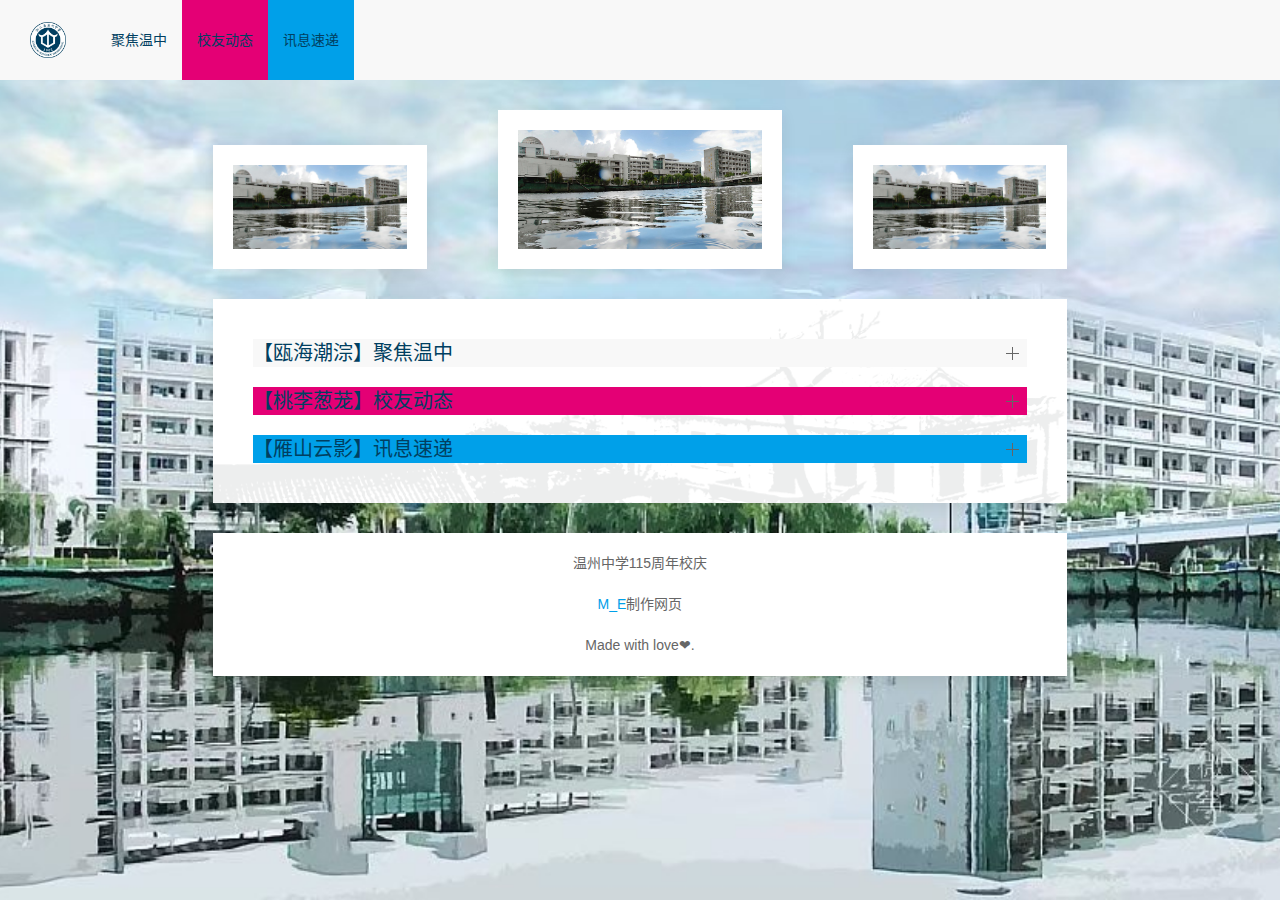
<file: index.html>
<!DOCTYPE html>
<html lang="zh-cn" class="uk-background-fixed uk-background-cover uk-background-center-center" style="background-image: url(img/bg.jpeg);">

<head>
    <meta name="viewport" content="width=device-width,height=device-height,inital-scale=1.0,maximum-scale=1.0,user-scalable=no;">
    <meta name="apple-mobile-web-app-capable" content="yes">
    <meta name="apple-mobile-web-app-status-bar-style" content="black">
    <meta name="format-detection" content="telephone=no">
    <meta http-equiv="Content-Type" content="text/html; charset=utf-8" />
    <title>百十五年铿锵之声</title>
    <link rel="stylesheet" href="css/uikit.min.css" />
    <script src="js/jquery-3.2.1.min.js"></script>
    <script src="js/uikit.min.js"></script>
    <script src="js/uikit-icons.min.js"></script>
    <link rel="icon" href="img/logo.ico" type="image/x-icon" />
    <link rel="shortcut icon" href="img/logo.ico">
</head>

<body>
    <nav class="uk-navbar-container" uk-navbar="dropbar: true; dropbar-mode: push">
        <div class="uk-navbar-left">
            <ul class="uk-navbar-nav">
                <li class="uk-navbar-item uk-logo">
                    <a href="index.html"><img src="img/logo.ico" alt="首页" height="36px" width="36px"></a>
                </li>
                <li class="uk-background-muted">
                    <a href="#">聚焦温中</a>
                    <div class="uk-navbar-dropdown uk-width-auto">
                        <ul class="uk-nav uk-navbar-dropdown-nav">
                            <li>
                                <a href="happy115/1.html">温中生日快乐</a>
                            </li>
                            <li>
                                <a href="happy115/2.html">记录115，回味115</a>
                            </li>
                            <li>
                                <a href="happy115/3.html">情连两岸，学艺交融</a>
                            </li>
                        </ul>
                    </div>
                </li>
                <li class="uk-background-secondary">
                    <a href="#">校友动态</a>
                    <div class="uk-navbar-dropdown uk-width-auto">
                        <ul class="uk-nav uk-navbar-dropdown-nav">
                            <li>
                                <a href="schoolmates/1.html">笔酣墨浓写春秋</a>
                            </li>
                            <li>
                                <a href="schoolmates/2.html">心系母校，助力发展</a>
                            </li>
                            <li>
                                <a href="schoolmates/3.html">俊采星驰，薪火相传</a>
                            </li>
                        </ul>
                    </div>
                </li>
                <li class="uk-background-primary">
                    <a href="#">讯息速递</a>
                    <div class="uk-navbar-dropdown uk-width-auto">
                        <ul class="uk-nav uk-navbar-dropdown-nav">
                            <li>
                                <a href="news/1.html">
                                    温州中学获“清华大学2017年优质生源中学”荣誉授牌
                                </a>
                            </li>
                            <li>
                                <a href="news/2.html">
                                    温州中学获“北京化工大学优质生涯基地”荣誉授牌
                                </a>
                            </li>
                            <li>
                                <a href="news/3.html">
                                    浙江省温州中学2017级新生入学典礼
                                </a>
                            </li>
                            <li>
                                <a href="news/4.html">
                                    浙江省温州中学2017学年开学典礼
                                </a>
                            </li>
                            <li>
                                <a href="news/5.html">
                                    “温州中学师生摄影作品展”亮相温州市首届摄影艺术节
                                </a>
                            </li>
                            <li>
                                <a href="https://mp.weixin.qq.com/s?__biz=MjM5ODgxMzc3Mg==&mid=2650240216&idx=1&sn=f5083e57b1702a6e7ebff2dd963eb045&chksm=bec6ddfb89b154ed09c43623e507d7e4a3ffdbcdbfd4a20f6328d1655107742808e320043bec&mpshare=1&scene=1&srcid=1009nbCKtv3S0Cq59uZ70tt7&pass_ticket=Y0FKvxLpg4vdPX7bmYtd03oP3%2FGZZHehKv%2F7Ceqy1GwpnGnPMgbxqGzeWYcgYFPm#rd">
                                    温州中学高二有3位学生因信息学竞赛成绩突出被北大预录取
                                </a>
                            </li>
                            <li>
                                <a href="https://mp.weixin.qq.com/s?__biz=MjM5ODgxMzc3Mg==&mid=2650240158&idx=1&sn=aae258d79e0acb827a74ca2508e3b60c&chksm=bec6ddbd89b154ab61de12554b5c23e50548caaebe380ab2bffa4584b90339b2ad8f56b61ce7&mpshare=1&scene=1&srcid=1009uaN7UBfsHQi7SMnmSBKW&pass_ticket=Y0FKvxLpg4vdPX7bmYtd03oP3%2FGZZHehKv%2F7Ceqy1GwpnGnPMgbxqGzeWYcgYFPm#rd">
                                    温州中学女篮首次赴台北交流 参加“海峡杯”两岸青年女子篮球锦标赛
                                </a>
                            </li>
                            <li>
                                <a href="https://mp.weixin.qq.com/s?__biz=MjM5ODgxMzc3Mg==&mid=2650240152&idx=1&sn=b7974888fd269bc237ffb7cadca5ec01&chksm=bec6ddbb89b154ad279cb81b26568bc40defd811270aef43ee4de8d8a9bd06b3913c3824f22a&mpshare=1&scene=1&srcid=1009C5XtfgJ0EM7Z1TWKIxzx&pass_ticket=Y0FKvxLpg4vdPX7bmYtd03oP3%2FGZZHehKv%2F7Ceqy1GwpnGnPMgbxqGzeWYcgYFPm#rd">
                                    温州中学健儿获浙江省第四届青少年学生阳光体育运动会团体第一名
                                </a>
                            </li>
                            <li>
                                <a href="https://mp.weixin.qq.com/s?__biz=MjM5ODgxMzc3Mg==&mid=2650240133&idx=3&sn=838608b2b805dd38ce3459be18a4cd9e&chksm=bec6dda689b154b08b386dd625b7e4c3235f81306f2b258ad8432daf7ec39d6f2a0596393cdf&mpshare=1&scene=1&srcid=1009qyDnaxvHiAvgMax0WKcX&pass_ticket=Y0FKvxLpg4vdPX7bmYtd03oP3%2FGZZHehKv%2F7Ceqy1GwpnGnPMgbxqGzeWYcgYFPm#rd">
                                    温州中学首届学生领袖论坛圆满落幕
                                </a>
                            </li>
                        </ul>
                    </div>
                </li>
            </ul>
        </div>
    </nav>
    <div id="video" class="uk-flex uk-flex-between uk-flex-bottom uk-width-2-3@l uk-width-1-1@m uk-background uk-align-center uk-card-small" uk-grid>
        <div class="uk-card uk-card-default uk-card-body uk-card-small uk-width-1-4@l uk-width-1-1@m uk-flex-first@l"><img src="img/000.jpg" alt=""></div>
        <div class="uk-card uk-card-default uk-card-body uk-card-small uk-width-1-3@l uk-width-1-1@m"><img src="img/000.jpg" alt=""></div>
        <div class="uk-card uk-card-default uk-card-body uk-card-small uk-width-1-4@l uk-width-1-1@m uk-flex-last@l"><img src="img/000.jpg" alt=""></div>
    </div>
    <div class="uk-card uk-card-default uk-card-body uk-width-2-3@l uk-width-1-1@m uk-align-center uk-background-blend-multiply uk-background uk-background-cover uk-background-top-left" style="background-image: url(img/bg-building.png);">
        <ul uk-accordion>
            <li>
                <h3 class="uk-accordion-title uk-background-muted">【瓯海潮淙】聚焦温中</h3>
                <div class="uk-accordion-content">
                    <ul>
                        <li>
                            <a href="happy115/1.html">
                                <h4>温中生日快乐——校友定制礼物《钟灵毓秀 英奇学思》出版</h4>
                            </a>
                        </li>
                        <li>
                            <a href="happy115/2.html">
                                <h4>记录115，回味115——“英奇馆”揭开面纱，等你来！</h4>
                            </a>
                        </li>
                        <li>
                            <a href="happy115/3.html">
                                <h4>情连两岸，学艺交融——2017年海峡两岸大中学篮球交流赛</h4>
                            </a>
                        </li>
                    </ul>

                </div>
            </li>
            <li>
                <h3 class="uk-accordion-title uk-background-secondary">【桃李葱茏】校友动态</h3>
                <div class="uk-accordion-content">
                    <ul>
                        <li>
                            <a href="schoolmates/1.html">
                                <h4>校友采访：笔酣墨浓写春秋</h4>
                            </a>
                        </li>
                        <li>
                            <a href="schoolmates/2.html">
                                <h4>校友基金：心系母校，助力发展</h4>
                            </a>
                        </li>
                        <li>
                            <a href="schoolmates/3.html">
                                <h4>校友信息：俊采星驰，薪火相传</h4>
                            </a>
                        </li>
                    </ul>
                </div>
            </li>
            <li>
                <h3 class="uk-accordion-title uk-background-primary">【雁山云影】讯息速递</h3>
                <div class="uk-accordion-content">
                    <ul>
                        <li>
                            <a href="news/1.html">
                                <h4>温州中学获“清华大学2017年优质生源中学”荣誉授牌</h4>
                            </a>
                        </li>
                        <li>
                            <a href="news/2.html">
                                <h4>温州中学获“北京化工大学优质生涯基地”荣誉授牌</h4>
                            </a>
                        </li>
                        <li>
                            <a href="news/3.html">
                                <h4>浙江省温州中学2017级新生入学典礼</h4>
                            </a>
                        </li>
                        <li>
                            <a href="news/4.html">
                                <h4>浙江省温州中学2017学年开学典礼</h4>
                            </a>
                        </li>
                        <li>
                            <a href="news/5.html">
                                <h4>“温州中学师生摄影作品展”亮相温州市首届摄影艺术节</h4>
                            </a>
                        </li>
                        <li>
                            <a href="https://mp.weixin.qq.com/s?__biz=MjM5ODgxMzc3Mg==&mid=2650240216&idx=1&sn=f5083e57b1702a6e7ebff2dd963eb045&chksm=bec6ddfb89b154ed09c43623e507d7e4a3ffdbcdbfd4a20f6328d1655107742808e320043bec&mpshare=1&scene=1&srcid=1009nbCKtv3S0Cq59uZ70tt7&pass_ticket=Y0FKvxLpg4vdPX7bmYtd03oP3%2FGZZHehKv%2F7Ceqy1GwpnGnPMgbxqGzeWYcgYFPm#rd">
                                <h4>温州中学高二有3位学生因信息学竞赛成绩突出被北大预录取</h4>
                            </a>
                        </li>
                        <li>
                            <a href="https://mp.weixin.qq.com/s?__biz=MjM5ODgxMzc3Mg==&mid=2650240158&idx=1&sn=aae258d79e0acb827a74ca2508e3b60c&chksm=bec6ddbd89b154ab61de12554b5c23e50548caaebe380ab2bffa4584b90339b2ad8f56b61ce7&mpshare=1&scene=1&srcid=1009uaN7UBfsHQi7SMnmSBKW&pass_ticket=Y0FKvxLpg4vdPX7bmYtd03oP3%2FGZZHehKv%2F7Ceqy1GwpnGnPMgbxqGzeWYcgYFPm#rd">
                                <h4>温州中学女篮首次赴台北交流 参加“海峡杯”两岸青年女子篮球锦标赛</h4>
                            </a>
                        </li>
                        <li>
                            <a href="https://mp.weixin.qq.com/s?__biz=MjM5ODgxMzc3Mg==&mid=2650240152&idx=1&sn=b7974888fd269bc237ffb7cadca5ec01&chksm=bec6ddbb89b154ad279cb81b26568bc40defd811270aef43ee4de8d8a9bd06b3913c3824f22a&mpshare=1&scene=1&srcid=1009C5XtfgJ0EM7Z1TWKIxzx&pass_ticket=Y0FKvxLpg4vdPX7bmYtd03oP3%2FGZZHehKv%2F7Ceqy1GwpnGnPMgbxqGzeWYcgYFPm#rd">
                                <h4>温州中学健儿获浙江省第四届青少年学生阳光体育运动会团体第一名</h4>
                            </a>
                        </li>
                        <li>
                            <a href="https://mp.weixin.qq.com/s?__biz=MjM5ODgxMzc3Mg==&mid=2650240133&idx=3&sn=838608b2b805dd38ce3459be18a4cd9e&chksm=bec6dda689b154b08b386dd625b7e4c3235f81306f2b258ad8432daf7ec39d6f2a0596393cdf&mpshare=1&scene=1&srcid=1009qyDnaxvHiAvgMax0WKcX&pass_ticket=Y0FKvxLpg4vdPX7bmYtd03oP3%2FGZZHehKv%2F7Ceqy1GwpnGnPMgbxqGzeWYcgYFPm#rd">
                                <h4>温州中学首届学生领袖论坛圆满落幕</h4>
                            </a>
                        </li>
                    </ul>
                </div>
            </li>
        </ul>
    </div>
    <footer class="uk-card uk-card-default uk-card-small uk-card-body uk-width-2-3@l uk-width-1-1@m uk-align-center uk-text-center uk-text-small">
        <p>温州中学115周年校庆</p>
        <p><a href="https://mecyz.tech">M_E</a>制作网页</p>
        <p>Made with love❤.</p>
    </footer>
</body>

</html>
</file>
